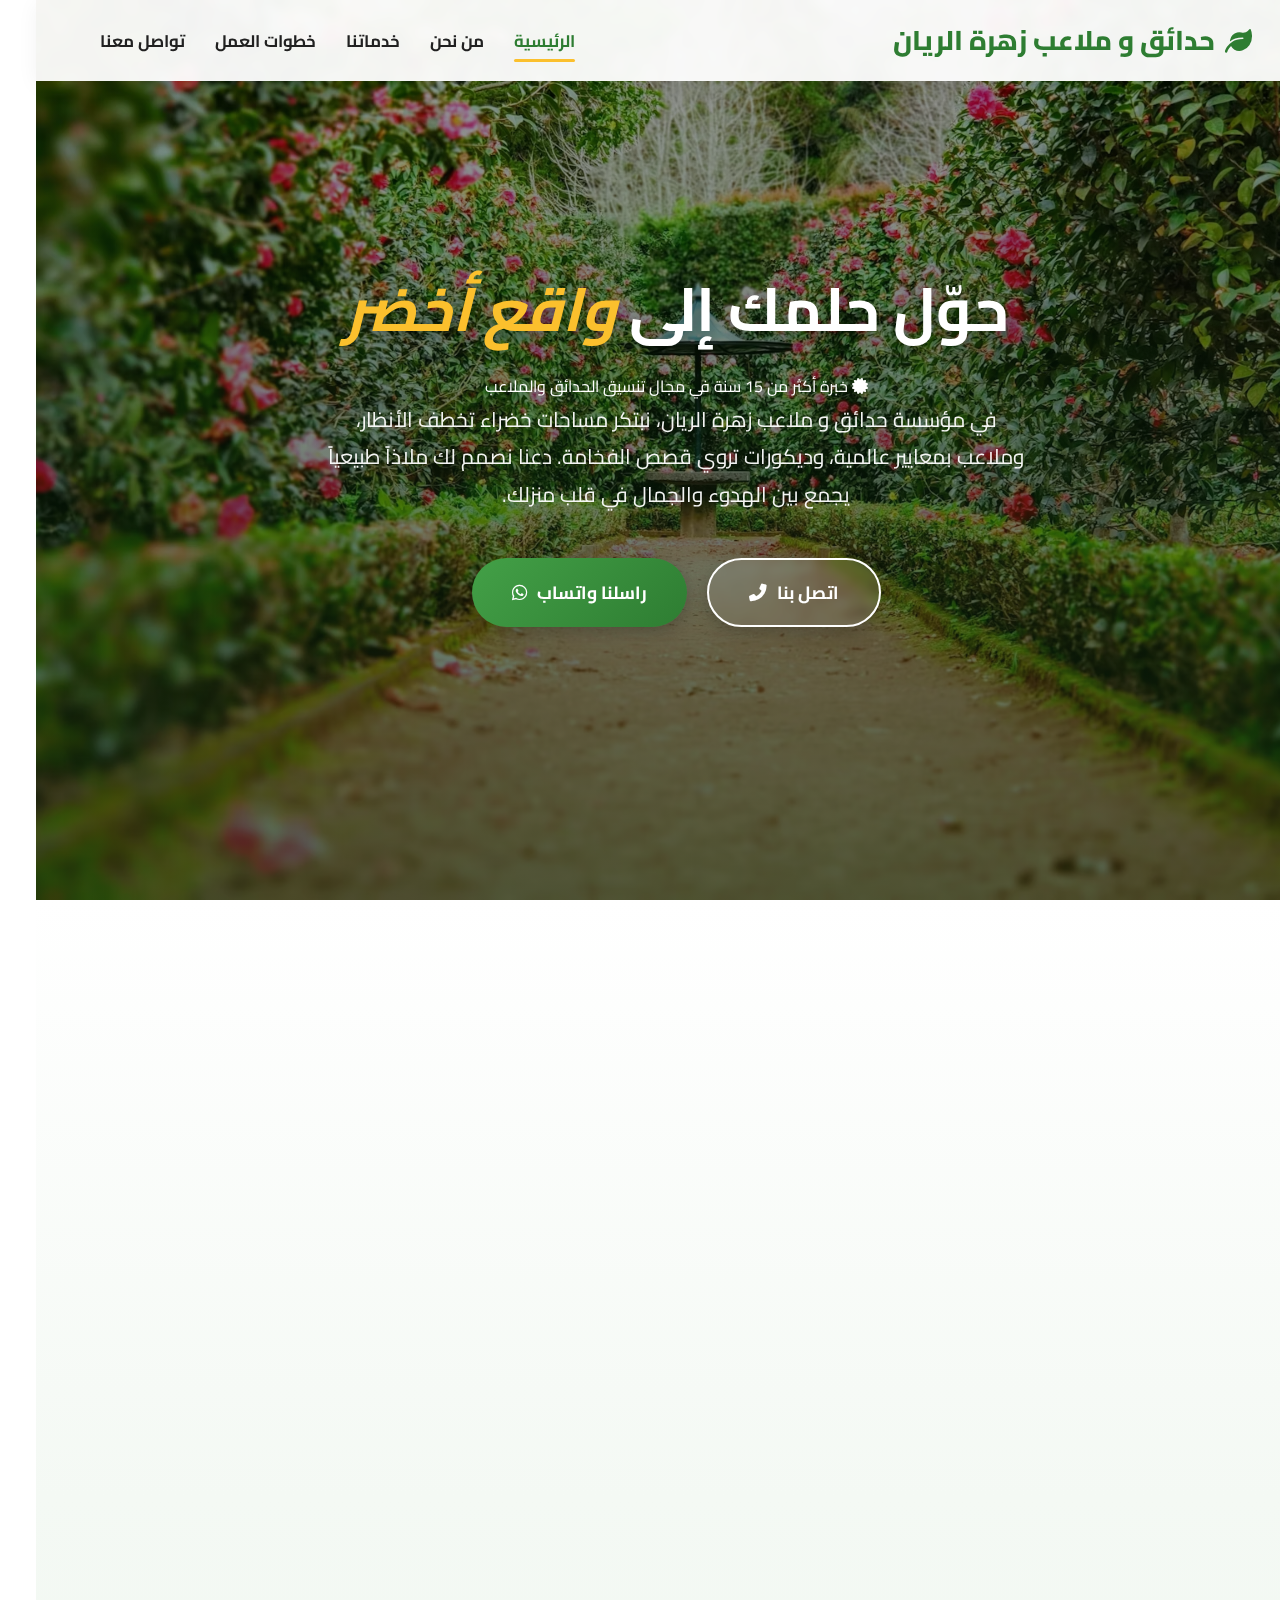
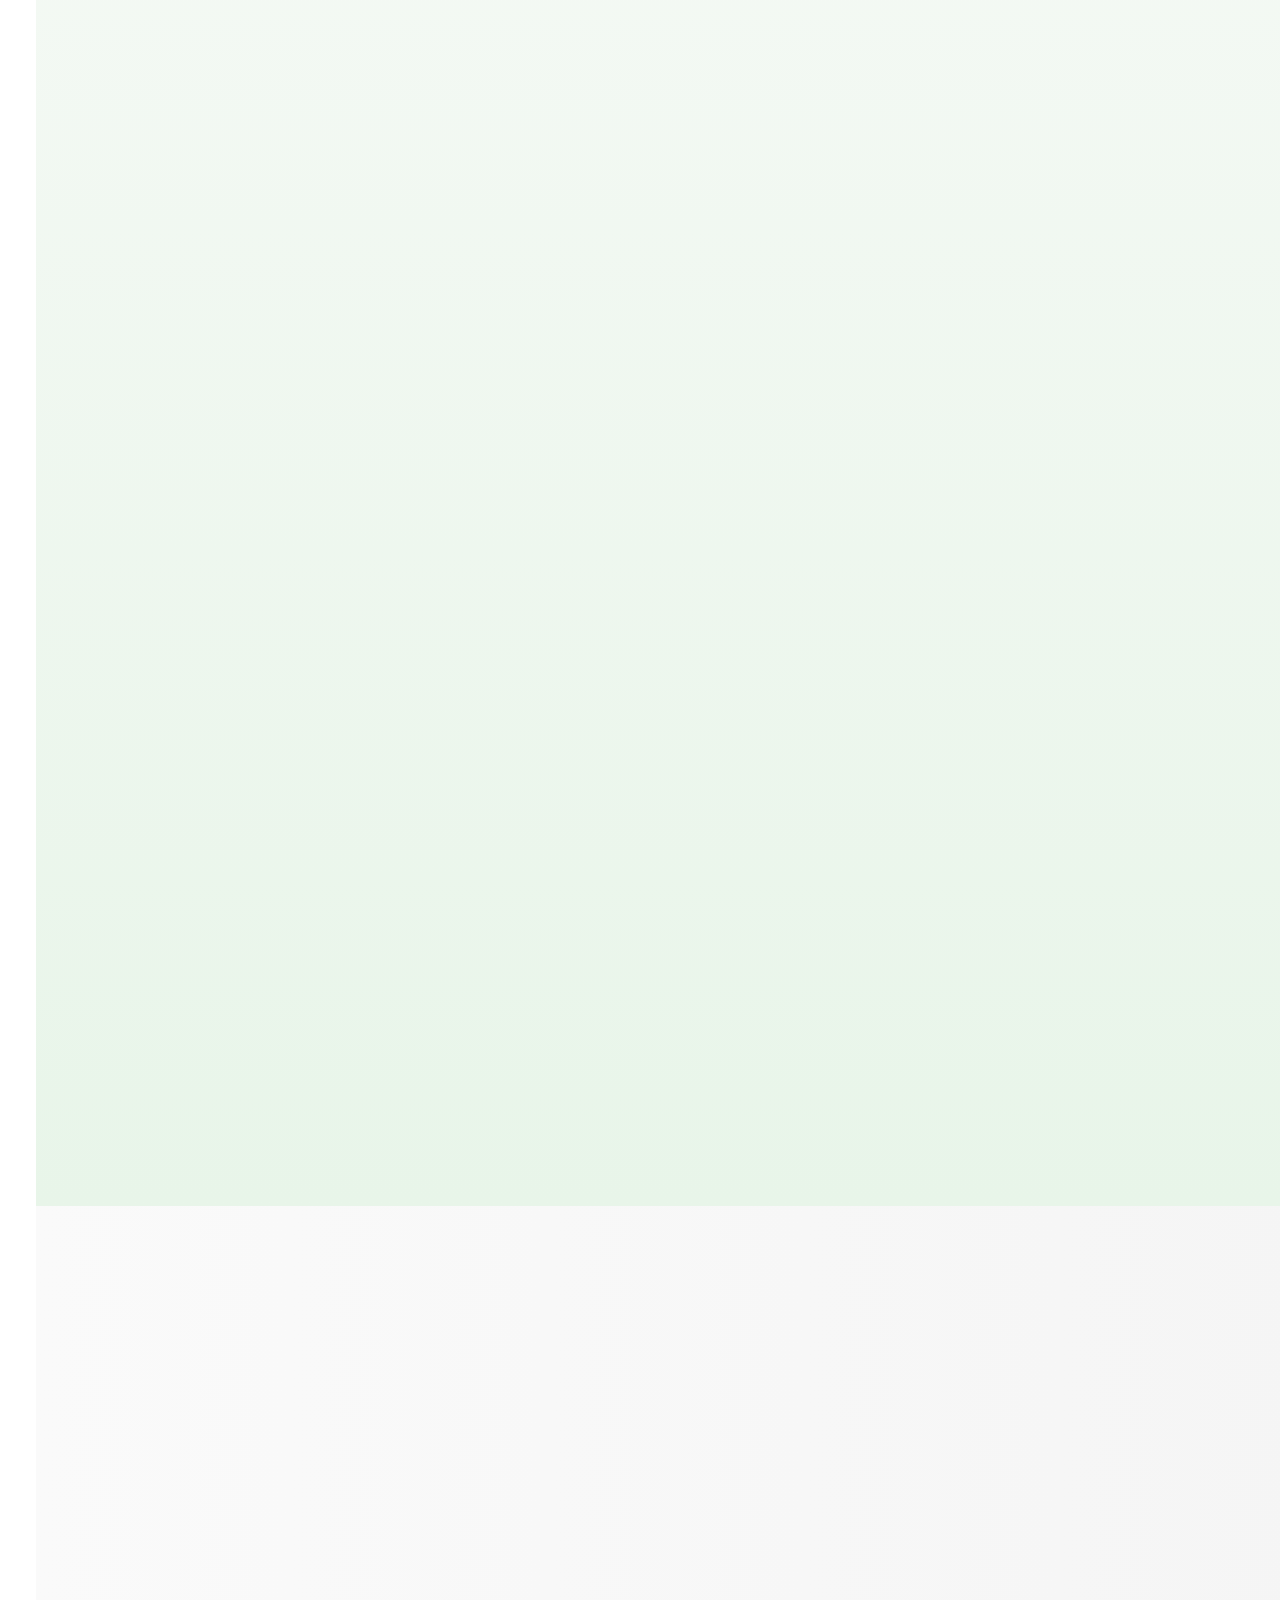
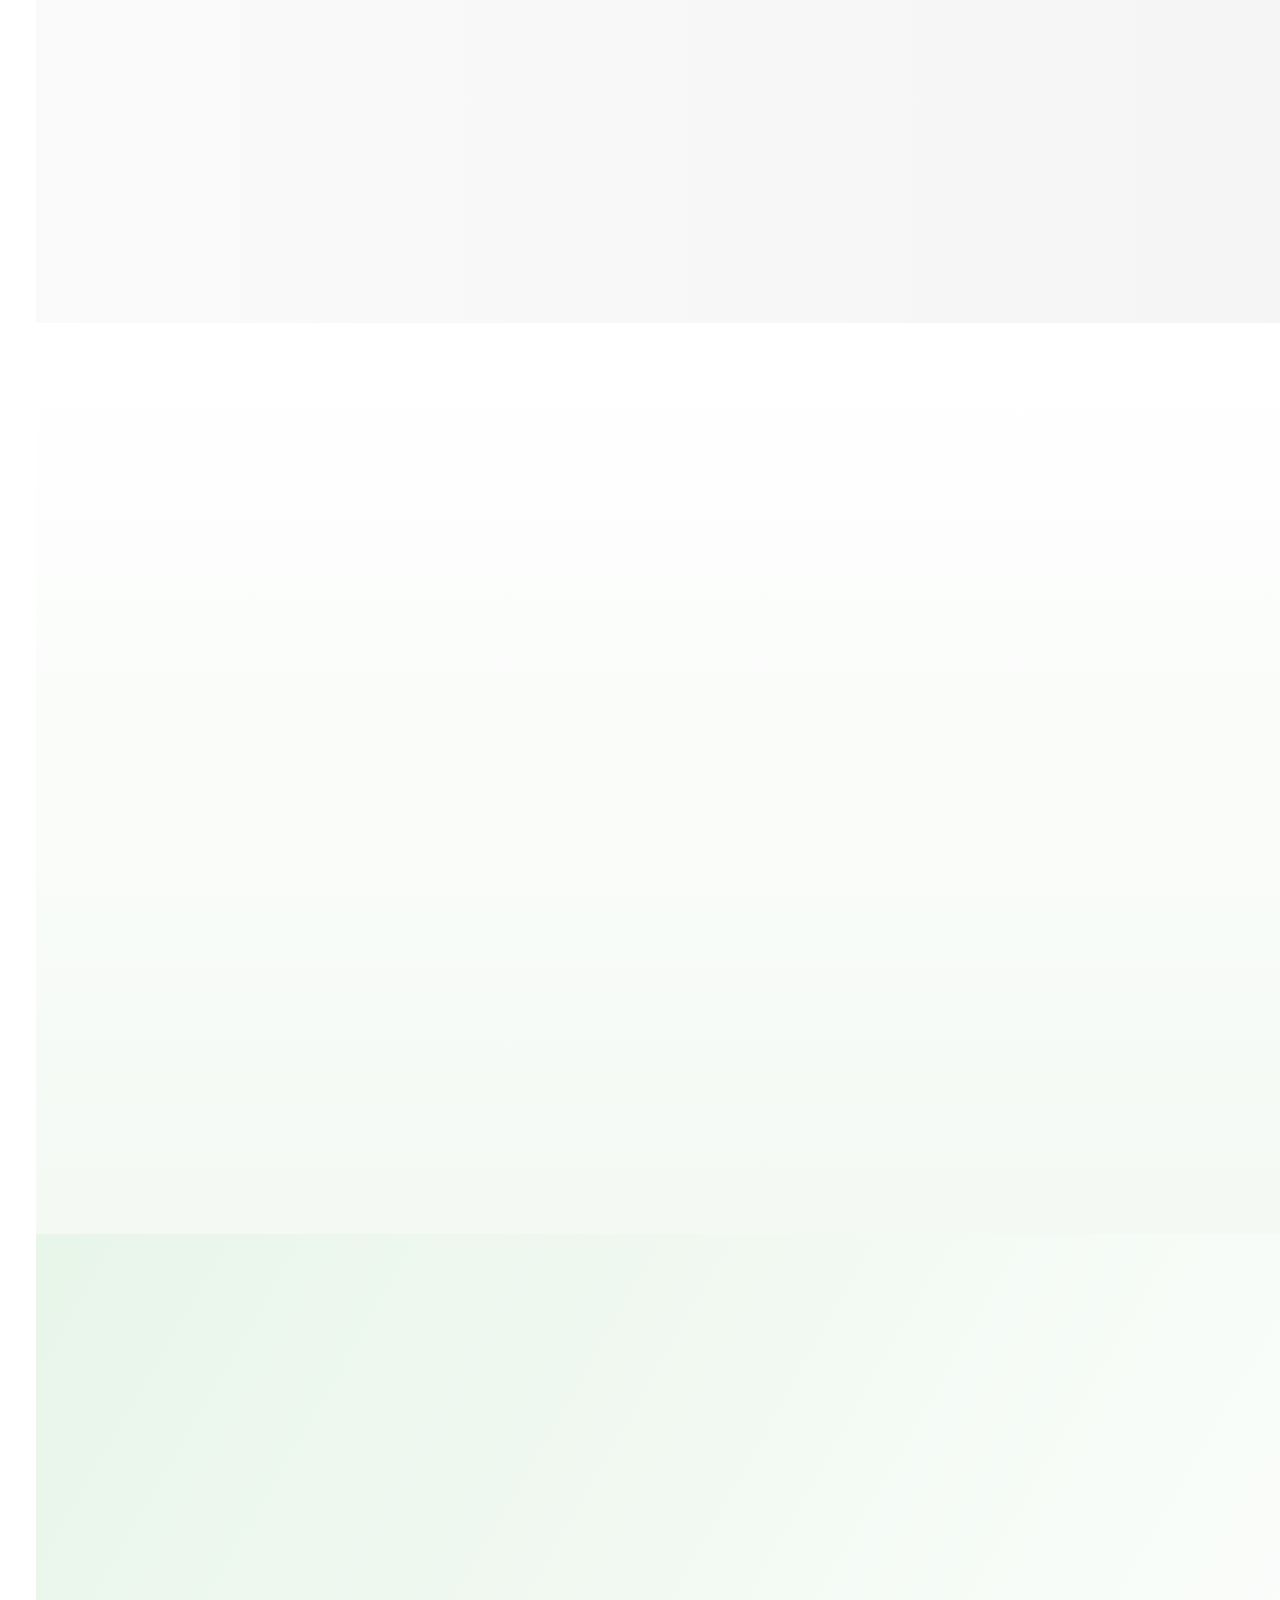
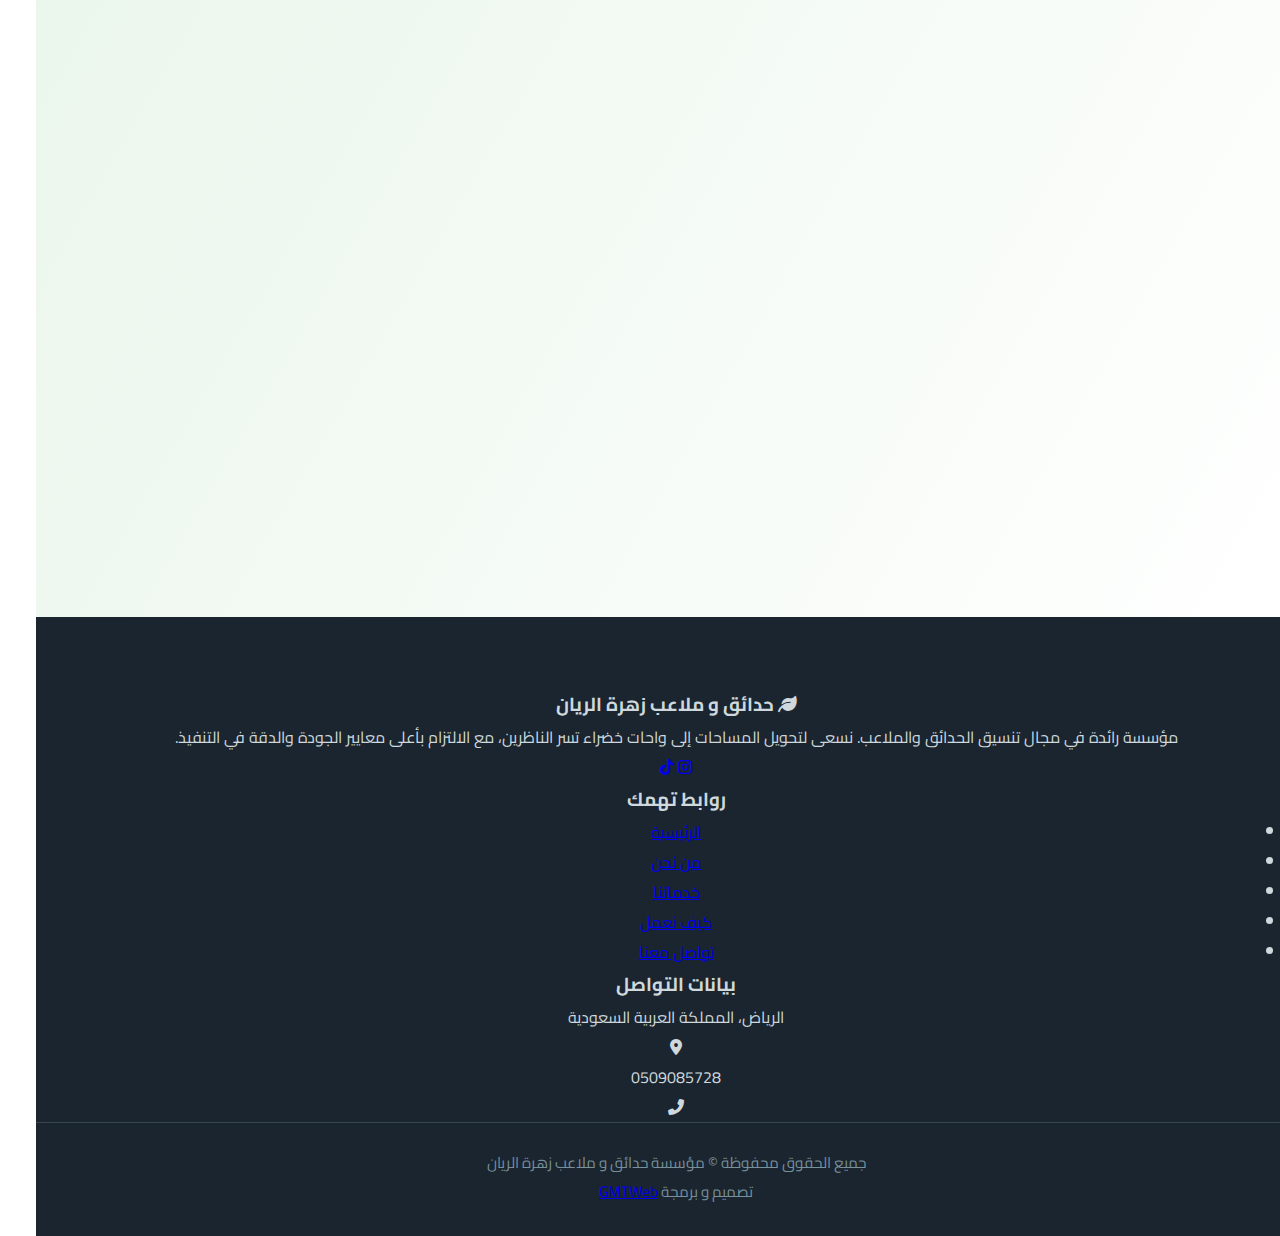
<file: index.html>
<!DOCTYPE html>
<html lang="ar" dir="rtl">
<head>
    <meta charset="UTF-8">
    <meta name="viewport" content="width=device-width, initial-scale=1.0">
    <title>مؤسسة زهرةالريان</title>
    <link href="https://fonts.googleapis.com/css2?family=Cairo:wght@300;400;600;700;800&display=swap" rel="stylesheet">
    <link rel="stylesheet" href="https://cdnjs.cloudflare.com/ajax/libs/font-awesome/6.0.0/css/all.min.css">
    <link href="https://unpkg.com/aos@2.3.1/dist/aos.css" rel="stylesheet">
    <link rel="stylesheet" href="style.css">
</head>
<body>

    <nav class="mobile-nav" id="mobileNav">
        <div class="close-btn" id="closeBtn"><i class="fas fa-times"></i></div>
        <ul>
            <li><a href="#home">الرئيسية</a></li>
            <li><a href="#about">من نحن</a></li>
            <li><a href="#services">خدماتنا</a></li>
            <li><a href="#process">خطوات العمل</a></li>
            <li><a href="#why-us">لماذا نحن</a></li>
            <li><a href="#contact">تواصل معنا</a></li>
        </ul>
    </nav>
    <header id="header">
        <div class="container">
            <div class="logo">
                <h1><i class="fas fa-leaf"></i> حدائق و ملاعب زهرة الريان </h1>
            </div>
            <ul class="nav-links">
                <li><a href="#home" class="active">الرئيسية</a></li>
                <li><a href="#about">من نحن</a></li>
                <li><a href="#services">خدماتنا</a></li>
                <li><a href="#process">خطوات العمل</a></li>
                <li><a href="#contact">تواصل معنا</a></li>
            </ul>
            <div class="hamburger" id="hamburger">
                <i class="fas fa-bars"></i>
            </div>
        </div>
    </header>
<section id="home" class="hero">
    <div class="hero-overlay"></div>
    <div class="hero-content" data-aos="zoom-in" data-aos-duration="1500">
        <h1>حوّل حلمك إلى <span class="highlight-text">واقع أخضر</span></h1>
                <div class="experience-badge" data-aos="fade-up" data-aos-delay="200">
            <i class="fas fa-certificate"></i> خبرة أكثر من 15 سنة في مجال تنسيق الحدائق والملاعب
        </div>

        <p>
            في مؤسسة حدائق و ملاعب زهرة الريان، نبتكر مساحات خضراء تخطف الأنظار، وملاعب بمعايير عالمية، وديكورات تروي قصص الفخامة. دعنا نصمم لك ملاذاً طبيعياً يجمع بين الهدوء والجمال في قلب منزلك.
        </p>
            <div class="hero-btns">
            <a href="tel:0509085728" class="btn btn-secondary">اتصل بنا  <i class="fas fa-phone-alt"></i></a>
            <a href="https://wa.me/966509085728" target="_blank" class="btn btn-primary pulse-btn">راسلنا واتساب <i class="fab fa-whatsapp"></i> </a>

        </div>
    </div>
</section>
    <section id="about" class="section-padding section-gradient-1">
        <div class="container">
            <div class="row">
                <div class="col-image" data-aos="fade-left" data-aos-duration="1000">
                    <img src="images/IMG-20251204-WA0014.jpg" alt="فريق العمل" class="float-animation">
                </div>
                <div class="col-text" data-aos="fade-right" data-aos-duration="1000">
                    <h2 class="section-title">من نحن</h2>
                    <p class="lead-text">
                        يقوم فريق عمل محترف ومتخصص في الزراعة وتنسيق الحدائق وتنفيذ ملاعب كرة القدم واعمال الديكورات بالرياض بأعلى معايير الجودة والإتقان.
                    </p>
                    <p>
                        نحن أكثر من مجرد شركة تنسيق حدائق؛ نحن رواد في صناعة الجمال الطبيعي. نجمع بين الخبرة الهندسية الدقيقة والذوق الفني الرفيع لتحويل المساحات الصامتة والجرداء إلى واحات تنبض بالحياة. نستخدم أحدث تقنيات الري الذكية لضمان الاستدامة، وننتقي أجود أنواع النباتات والأشجار التي تتلاءم مع بيئة المملكة.
                    </p>
                </div>
            </div>
        </div>
    </section>
    <section id="services" class="services-section section-padding section-gradient-2">
    <div class="container">
        <h2 class="section-title center-title" data-aos="fade-up">خدماتنا المتكاملة</h2>
        <div class="services-grid">
                        <div class="service-card" onclick="location.href='service-details.html?id=1'" data-aos="fade-up" data-aos-delay="100">
                <div class="service-img">
                    <img src="images\WhatsApp Image 2025-12-04 at 19.18.51_1a6922e4.jpg" alt="زراعة النخيل">                                                                                                                                                           
                </div>
                <div class="service-content">
                    <h3>الزراعة وشبكات الري</h3>
                    <p>
                        زراعة الثيل الطبيعي وزراعة النخيل المثمر.
                        <br>
                        <span class="details-link">اضغط للتفاصيل <i class="fas fa-arrow-left"></i></span>
                    </p>
                </div>
            </div>
            <div class="service-card" onclick="location.href='service-details.html?id=2'" data-aos="fade-up" data-aos-delay="200">
                <div class="service-img">
                    <img src="images/الشلالات والنوافير.webp" alt="شلالات">
                </div>
                <div class="service-content">
                    <h3>الشلالات والنوافير</h3>
                    <p>
                        تصميم شلالات ومصبات ستيل عصرية ونوافير كلاسيكية.
                        <br>
                        <span class="details-link">اضغط للتفاصيل <i class="fas fa-arrow-left"></i></span>
                    </p>
                </div>
            </div>
            <div class="service-card" onclick="location.href='service-details.html?id=3'" data-aos="fade-up" data-aos-delay="300">
                <div class="service-img">
                    <img src="images\WhatsApp Image 2025-12-04 at 19.21.23_2fc71029.jpg" alt="ملاعب">
                </div>
                <div class="service-content">
                    <h3>الملاعب الرياضية</h3>
                    <p>
                        تجهيز ملاعب كرة قدم وبادل للمدارس والفلل.
                        <br>
                        <span class="details-link">اضغط للتفاصيل <i class="fas fa-arrow-left"></i></span>
                    </p>
                </div>
            </div>
            <div class="service-card" onclick="location.href='service-details.html?id=4'" data-aos="fade-up" data-aos-delay="400">
                <div class="service-img">
                    <img src="images/العشب الصناعي والديكور.webp" alt="عشب صناعي">
                </div>
                <div class="service-content">
                    <h3>العشب الصناعي والديكور</h3>
                    <p>
                        توريد وتركيب عشب صناعي وجداري وديكورات خشبية.
                        <br>
                        <span class="details-link">اضغط للتفاصيل <i class="fas fa-arrow-left"></i></span>
                    </p>
                </div>
            </div>
            <div class="service-card" onclick="location.href='service-details.html?id=5'" data-aos="fade-up" data-aos-delay="500">
                <div class="service-img">
                    <img src="images/الغرف الزجاجية والداخلية.jpg" alt="غرف زجاجية">
                </div>
                <div class="service-content">
                    <h3>الغرف الزجاجية</h3>
                    <p>
                        تنفيذ غرف زجاجية (Sunrooms) وتنسيق حدائق داخلية.
                        <br>
                        <span class="details-link">اضغط للتفاصيل <i class="fas fa-arrow-left"></i></span>
                    </p>
                </div>
            </div>
            <div class="service-card" onclick="location.href='service-details.html?id=6'" data-aos="fade-up" data-aos-delay="600">
                <div class="service-img">
                    <img src="images/الممرات والحجر الطبيعي.webp" alt="ممرات حجرية">
                </div>
                <div class="service-content">
                    <h3>الممرات والحجر الطبيعي</h3>
                    <p>
                        رصف الممرات بالحجر العشوائي وتصميم جلسات برية.
                        <br>
                        <span class="details-link">اضغط للتفاصيل <i class="fas fa-arrow-left"></i></span>
                    </p>
                </div>
            </div>

        </div>
    </div>
</section>
    <section id="process" class="section-padding section-gradient-3">
        <div class="container">
            <h2 class="section-title center-title" data-aos="fade-down">رحلة تحويل الحديقة</h2>
            <div class="process-container">
                <div class="process-step" data-aos="zoom-in-up" data-aos-delay="100">
                    <div class="step-number">1</div>
                    <i class="fas fa-phone-volume"></i>
                    <h3>استشارة ومعاينة</h3>
                    <p>نتلقى اتصالك، نستمع لمتطلباتك، ونزور الموقع لرفع المقاسات بدقة.</p>
                </div>
                <div class="process-step" data-aos="zoom-in-up" data-aos-delay="200">
                    <div class="step-number">2</div>
                    <i class="fas fa-pencil-ruler"></i>
                    <h3>تصميم مخصص</h3>
                    <p>نقدم لك مخططات وتصاميم مقترحة تناسب ذوقك وتستغل كل زاوية.</p>
                </div>
                <div class="process-step" data-aos="zoom-in-up" data-aos-delay="300">
                    <div class="step-number">3</div>
                    <i class="fas fa-tools"></i>
                    <h3>تنفيذ احترافي</h3>
                    <p>يبدأ فريقنا الفني العمل باستخدام أفضل المعدات والخامات.</p>
                </div>
                <div class="process-step" data-aos="zoom-in-up" data-aos-delay="400">
                    <div class="step-number">4</div>
                    <i class="fas fa-hand-holding-heart"></i>
                    <h3>تسليم وضمان</h3>
                    <p>نسلمك المشروع جاهزاً مع تقديم ضمان شامل وخدمة صيانة.</p>
                </div>
            </div>
        </div>
    </section>
    <section id="why-us" class="section-padding section-gradient-1">
        <div class="container">
            <div class="row">
                <div class="col-text" data-aos="fade-left">
                    <h2 class="section-title">لماذا حدائق و ملاعب زهرة الريان</h2>
                    <p class="lead-text">لأننا نؤمن أن التميز يكمن في التفاصيل.</p>
                    <div class="features-grid">
                        <div class="feature-box">
                            <i class="fas fa-award"></i>
                            <h4>جودة عالمية</h4>
                            <p>لا نتنازل عن الجودة في اختيار النباتات، العشب، ومواد البناء.</p>
                        </div>
                        <div class="feature-box">
                            <i class="fas fa-clock"></i>
                            <h4>التزام بالمواعيد</h4>
                            <p>نقدر وقتك، لذا ننجز المشاريع بدقة متناهية.</p>
                        </div>
                        <div class="feature-box">
                            <i class="fas fa-palette"></i>
                            <h4>تصاميم عصرية</h4>
                            <p>فريق تصميم مبدع يواكب أحدث صيحات الديكور.</p>
                        </div>
                        <div class="feature-box">
                            <i class="fas fa-headset"></i>
                            <h4>خدمة ما بعد البيع</h4>
                            <p>نبقى على تواصل معك لضمان استمرار جمال حديقتك.</p>
                        </div>
                    </div>
                </div>
                <div class="col-image" data-aos="zoom-in">
                    <img src="images/alternatives-to-grass-11-no-mow-ideas-for-your-garden-real-homes.jpg" alt="حديقة منزلية" class="float-animation">
                </div>
            </div>
        </div>
    </section>
    <section id="contact" class="contact-section section-padding section-gradient-4">
        <div class="container">
            <h2 class="section-title center-title" data-aos="zoom-in">تواصل معنا الآن</h2>
            <div class="contact-container">
                <div class="contact-info" data-aos="fade-left">
                    <div class="contact-card">
                        <h3>بيانات التواصل</h3>
                        <p class="contact-desc">فريقنا جاهز لخدمتكم طوال أيام الأسبوع.</p>
                        
                        <div class="info-item">
                            <div class="icon-circle"><i class="fas fa-phone-alt"></i></div>
                            <div class="info-text">
                                <span>اتصل بنا</span>
                                <a href="tel:0509085728" class="phone-link">0509085728</a>
                            </div>
                        </div>
                        <div class="info-item">
                            <div class="icon-circle"><i class="fas fa-map-marked-alt"></i></div>
                            <div class="info-text">
                                <span>موقعنا</span>
                                <strong>الرياض، المملكة العربية السعودية</strong>
                            </div>
                        </div>
                        <div class="social-box">
                            <p>تابع أحدث أعمالنا على:</p>
                            <div class="social-buttons">
                                <a href="https://www.instagram.com/landscape1801?utm_source=qr&igsh=MXN6Z3MwenAwcWEweQ==" target="_blank" class="social-btn insta">
                                    <i class="fab fa-instagram"></i> انستجرام
                                </a>
                                <a href="https://www.tiktok.com/@user63571166347308?_r=1&_t=ZS-91vAYhCdVKP" target="_blank" class="social-btn tiktok">
                                    <i class="fab fa-tiktok"></i> تيك توك
                                </a>
                            </div>
                        </div>

                    </div>
                </div>
                
                <div class="contact-form-wrapper" data-aos="fade-right">
                    <form class="styled-form">
                        <h3>اطلب خدمة الان </h3>
                        <div class="form-group">
                            <label>الاسم</label>
                            <input type="text" placeholder="الاسم " required>
                        </div>
                        <div class="form-group">
                            <label>رقم الجوال</label>
                            <input type="text" placeholder="050xxxxxxx" required>
                        </div>
                        <div class="form-group">
                            <label>الخدمة المطلوبة</label>
                            <select>
                                <option value="" disabled selected>اختر الخدمة من القائمة</option>
                                <option value="الزراعة وشبكات الري">الزراعة وشبكات الري</option>
                                <option value="الشلالات والنوافير">الشلالات والنوافير</option>
                                <option value="الملاعب الرياضية">الملاعب الرياضية</option>
                                <option value="العشب الصناعي والديكور">العشب الصناعي والديكور</option>
                                <option value="الغرف الزجاجية والداخلية">الغرف الزجاجية والداخلية</option>
                                <option value="الممرات والحجر الطبيعي">الممرات والحجر الطبيعي</option>
                                <option value="خدمة أخرى">خدمة أخرى / صيانة</option>
                            </select>
                        </div>
                        <button type="submit" class="btn btn-primary w-100 pulse-btn">إرسال <i class="fas fa-paper-plane"></i></button>
                    </form>
                </div>
            </div>
        </div>
    </section>
    <footer>
        <div class="container">
            <div class="footer-row">
                <div class="footer-col">
                    <h3><i class="fas fa-leaf"></i> حدائق و ملاعب زهرة الريان</h3>
                    <p>
                        مؤسسة رائدة في مجال تنسيق الحدائق والملاعب. نسعى لتحويل المساحات إلى واحات خضراء تسر الناظرين، مع الالتزام بأعلى معايير الجودة والدقة في التنفيذ.
                    </p>
                    <div class="footer-social-icons">
                        <a href="https://www.instagram.com/landscape1801?utm_source=qr&igsh=MXN6Z3MwenAwcWEweQ==" target="_blank" class="icon-link insta-icon"><i class="fab fa-instagram"></i></a>
                        <a href="https://www.tiktok.com/@user63571166347308?_r=1&_t=ZS-91vAYhCdVKP" target="_blank" class="icon-link tiktok-icon"><i class="fab fa-tiktok"></i></a>
                    </div>
                </div>
                <div class="footer-col">
                    <h3>روابط تهمك</h3>
                    <ul class="footer-links-list">
                        <li><a href="#home">الرئيسية</a></li>
                        <li><a href="#about">من نحن</a></li>
                        <li><a href="#services">خدماتنا</a></li>
                        <li><a href="#process">كيف نعمل</a></li>
                        <li><a href="#contact">تواصل معنا</a></li>
                    </ul>
                </div>
                <div class="footer-col">
                    <h3>بيانات التواصل</h3>
                    
                    <div class="contact-row">
                        <div class="text">الرياض، المملكة العربية السعودية</div>
                        <div class="icon"><i class="fas fa-map-marker-alt"></i></div>
                    </div>

                    <div class="contact-row">
                        <div class="text"><a href="tel:0509085728" style="color:inherit; text-decoration:none;">0509085728</a></div>
                        <div class="icon"><i class="fas fa-phone-alt"></i></div>
                    </div>
                </div>

            </div>
        </div>
        <div class="copyright">
    <div class="container">
        <p>جميع الحقوق محفوظة &copy; مؤسسة حدائق و ملاعب زهرة الريان</p>
                <p class="developer">
            تصميم و برمجة 
            <a href="https://www.facebook.com/share/17UzqgSwiu/" target="_blank">GMTWeb</a>
        </p>
    </div>
</div>
    </footer>
    <script src="https://unpkg.com/aos@2.3.1/dist/aos.js"></script>
    <script src="script.js"></script>
</body>
</html>
</file>
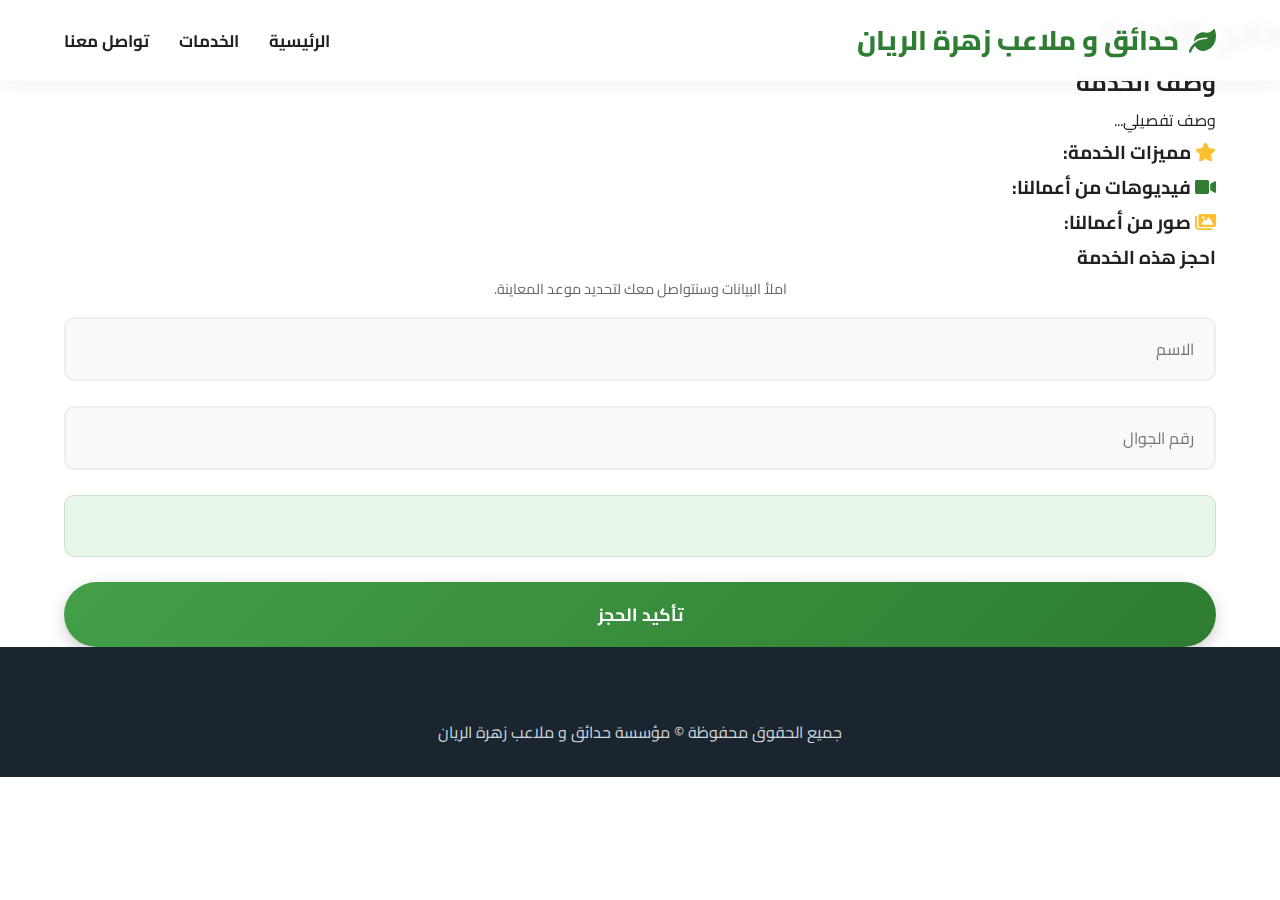
<file: service-details.html>
<!DOCTYPE html>
<html lang="ar" dir="rtl">
<head>
    <meta charset="UTF-8">
    <meta name="viewport" content="width=device-width, initial-scale=1.0">
    <title>تفاصيل الخدمة | حدائق و ملاعب زهرة الريان</title>
    <link href="https://fonts.googleapis.com/css2?family=Cairo:wght@300;400;600;700;800&display=swap" rel="stylesheet">
    <link rel="stylesheet" href="https://cdnjs.cloudflare.com/ajax/libs/font-awesome/6.0.0/css/all.min.css">
    <link href="https://unpkg.com/aos@2.3.1/dist/aos.css" rel="stylesheet">
    <link rel="stylesheet" href="style.css">
</head>
<body>

    <nav class="mobile-nav" id="mobileNav">
        <div class="close-btn" id="closeBtn"><i class="fas fa-times"></i></div>
        <ul>
            <li><a href="index.html">الرئيسية</a></li>
            <li><a href="index.html#services">خدمات أخرى</a></li>
            <li><a href="index.html#contact">تواصل معنا</a></li>
        </ul>
    </nav>
    <header id="header">
        <div class="container">
            <div class="logo">
                <a href="index.html" style="text-decoration:none;"><h1><i class="fas fa-leaf"></i>حدائق و ملاعب زهرة الريان</h1></a>
            </div>
            <ul class="nav-links">
                <li><a href="index.html">الرئيسية</a></li>
                <li><a href="index.html#services">الخدمات</a></li>
                <li><a href="index.html#contact">تواصل معنا</a></li>
            </ul>
            <div class="hamburger" id="hamburger">
                <i class="fas fa-bars"></i>
            </div>
        </div>
    </header>
    <div class="details-hero" id="serviceHero">
        <div style="position: relative; z-index: 2;">
            <h1 id="serviceTitle">جاري التحميل...</h1>
        </div>
    </div>
    <section class="details-content">
        <div class="container">
            <div class="details-grid">
                
                <div class="main-info" data-aos="fade-left">
                    <h2 id="serviceSubtitle">وصف الخدمة</h2>
                    <p id="serviceDesc">وصف تفصيلي...</p>
                    
                    <h3><i class="fas fa-star" style="color:#fbc02d;"></i> مميزات الخدمة:</h3>
                    <ul class="features-list-check" id="serviceFeatures"></ul>

                     <h3><i class="fas fa-video" style="color:#2e7d32;"></i> فيديوهات من أعمالنا:</h3>
                    <div class="media-grid" id="serviceVideos"></div>

                    <h3><i class="fas fa-images" style="color:#fbc02d;"></i> صور من أعمالنا:</h3>
                <div class="media-grid" id="serviceGallery"></div>
                </div>

                <div class="sidebar-area" data-aos="fade-right">
                    <div class="booking-sidebar">
                        <h3>احجز هذه الخدمة</h3>
                        <p style="font-size:0.9rem; color:#666; margin-bottom:15px; text-align:center;">
                            املأ البيانات وسنتواصل معك لتحديد موعد المعاينة.
                        </p>
                        <form class="styled-form" style="padding:0; box-shadow:none; border:none; border-top:none; background:transparent;">
                            <div class="form-group">
                                <input type="text" placeholder="الاسم" required>
                            </div>
                            <div class="form-group">
                                <input type="text" placeholder="رقم الجوال" required>
                            </div>
                            <div class="form-group">
                                <input type="text" id="bookingServiceName" readonly style="background:#e8f5e9; color:#2e7d32; font-weight:bold; border:1px solid #c8e6c9;">
                            </div>
                            <button type="submit" class="btn btn-primary w-100 pulse-btn">تأكيد الحجز</button>
                        </form>
                    </div>
                </div>

            </div>
        </div>
    </section>
    <footer style="text-align: center;">
    <div class="container">
        <p style="margin: 0;">جميع الحقوق محفوظة &copy; مؤسسة حدائق و ملاعب زهرة الريان</p>
    </div>
    </footer>   
    <script src="https://unpkg.com/aos@2.3.1/dist/aos.js"></script>
    <script>
    AOS.init();

    const servicesDB = {
        '1': {
            title: 'الزراعة وشبكات الري الحديثة',
            image: 'images/WhatsApp Image 2025-12-04 at 19.18.51_1a6922e4.jpg',
            desc: `تعتبر الزراعة هي الروح الحقيقية لأي حديقة. في حدائق و ملاعب زهرة الريان، لا نقوم فقط بغرس النباتات، بل نقوم بدراسة متكاملة لطبيعة التربة وتوزيع الضوء والظل في حديقتك.

            نبدأ بتركيب شبكات ري أوتوماتيكية متطورة (من ماركات عالمية مثل Hunter و Rain Bird) تضمن وصول المياه لكل نبتة بالكمية المناسبة دون هدر، ويمكن التحكم بها عبر الهاتف.
            
            نقوم بزراعة أجود أنواع الثيل الطبيعي (C2000 الأمريكي، والياباني) الذي يتحمل الحرارة، بالإضافة إلى زراعة النخيل المثمر (السكري، البرحي، الإخلاص) والنخيل الواشنطي للزينة، مع ضمان خلوها من الآفات ومعالجة سوسة النخيل بأحدث الطرق العلمية.`,
            features: [
                'توريد أجود أنواع التربة الزراعية المحسنة.',
                'تصميم شبكات ري مخفية وذكية (Smart Irrigation).',
                'زراعة أشجار الظل والمصدات والأشجار المتسلقة.',
                'تنسيق أحواض الزهور الموسمية والدائمة.',
                'عقود صيانة شهرية وسنوية لضمان نضارة الحديقة.'
            ],
            videos: [
                'videos/video1.mp4',
                'videos/video2.mp4'
            ],
            gallery: [
                'images/WhatsApp Image 2025-12-04 at 20.29.52_73cfc109.jpg',
                'images/WhatsApp Image 2025-12-04 at 20.35.39_ff771f7e.jpg'
            ]
        },
        '2': {
            title: 'تصميم الشلالات والنوافير',
            image: 'images/الشلالات والنوافير.webp',
            desc: `صوت خرير المياه يضفي حياة وسكينة على المكان. نحن متخصصون في تصميم وتنفيذ الشلالات والنوافير التي تعتبر تحفاً فنية في حديقتك.
            
            نقدم تصاميم شلالات جدارية مودرن تناسب المساحات الضيقة، وشلالات صخرية تحاكي الطبيعة، بالإضافة إلى المصبات الاستيل (Stainless Steel) المقاومة للصدأ والتي تعطي تدفقاً انسيابياً للمياه.
            
            نهتم بأدق التفاصيل الهندسية: العزل المائي بضمان حقيقي لمنع التسريب، استخدام مضخات غاطسة قوية وصامتة، وتوزيع إضاءة LED غاطسة ملونة لتجعل المنظر ليلاً يخطف الأنظار.`,
            features: [
                'شلالات جدارية وركنية بتصاميم عصرية.',
                'نوافير راقصة ونوافير دائرية ومستطيلة.',
                'تكسيات حجرية ورخامية وخشبية للشلال.',
                'ضمان كامل على العزل والمضخات وأعمال السباكة.',
                'إضاءة مخفية (Hidden Light) لإبراز جمال المياه.'
            ],
            videos: [
                'videos/WhatsApp Video 2025-12-04 at 21.02.53_219c140c.mp4',
                'videos/WhatsApp Video 2025-12-04 at 19.31.03_feb2e59c.mp4',
                'videos/WhatsApp Video 2025-12-05 at 08.22.41_fc818fb2.mp4' 
            ],
            gallery: [
                'images/WhatsApp Image 2025-12-05 at 08.13.58_ebebccce.jpg',
                'images/img4.jpg'
            ]
        },
        '3': {
            title: 'تجهيز الملاعب الرياضية',
            image: 'images/WhatsApp Image 2025-12-04 at 19.21.23_2fc71029.jpg',
            desc: `سواء كنت تريد ملعباً خاصاً في فيلتك، أو تجهيز ملاعب للمدارس والاستراحات، نحن نقدم لك حلولاً احترافية.
            
            نستخدم العشب الصناعي المخصص للملاعب (بمواصفات الفيفا) الذي يتميز بمرونة عالية وكثافة تتحمل اللعب المستمر والجري، مع طبقات مطاطية (SBR) وسيليكا لضمان سلامة اللاعبين.
            
            نقوم بتنفيذ الملاعب من الألف للياء: تسوية الأرض، صبة الخرسانة، تركيب العشب، تخطيط الملعب، تركيب الشبوك الحديدية، وتثبيت أعمدة الإنارة بالكشافات القوية.`,
            features: [
                'تنفيذ ملاعب كرة قدم (خماسي، سداسي، قانوني).',
                'ملاعب بادل وتنس بأرضيات اكريليك أو عشب.',
                'عشب صناعي مقاوم للاحتكاك وضمان يصل لـ 7 سنوات.',
                'تركيب مرمى وشبك وأعمدة إنارة بجودة عالية.',
                'صيانة دورية للملاعب وتجديد الحبيبات المطاطية.'
            ],
            videos: [
                'videos/video5.mp4',
                'videos/video6.mp4'
            ],
            gallery: [
                'images/img5.jpg',
                'images/WhatsApp Image 2025-12-05 at 12.06.41_5619d2aa.jpg'
            ]
        },
        '4': {
            title: 'العشب الصناعي والديكورات',
            image: 'images/العشب الصناعي والديكور.webp',
            desc: `العشب الصناعي هو الحل المثالي للباحثين عن الجمال الدائم دون عناء الصيانة والري وفواتير المياه.
            
            نوفر تشكيلة واسعة من العشب الصناعي (لاندسكيب) بكثافات مختلفة (30ملم، 40ملم، 50ملم) يتميز بملمس ناعم ومظهر طبيعي جداً، ومقاوم لأشعة الشمس الحارقة (UV Resistant) فلا يتغير لونه.
            
            نبدع أيضاً في الديكورات الجدارية: دمج العشب الجداري مع بديل الخشب وبديل الرخام، وتصميم جدران 3D بأشكال هندسية، مع إضافة إضاءة وفوانيس لتصبح الجدران لوحات فنية.`,
            features: [
                'عشب صناعي عالي الكثافة لا يحتاج لري أو قص.',
                'عشب جداري (ياسمين، بنفسج، 3D Mix).',
                'آمن تماماً للأطفال والحيوانات الأليفة وصديق للبيئة.',
                'ديكورات خشبية للممرات والجلسات.',
                'سرعة في التركيب ودقة في الفنش النهائي.'
            ],
            videos: [
                'videos/video7.mp4',
                'videos/WhatsApp Video 2025-12-04 at 19.49.23_390850fd.mp4'
            ],
            gallery: [
                'images/img7.jpg',
                'images/WhatsApp Image 2025-12-04 at 21.18.29_a7c04981.jpg'
            ]
        },
        '5': {
            title: 'الغرف الزجاجية والحدائق الداخلية',
            image: 'images/الغرف الزجاجية والداخلية.jpg',
            desc: `استمتع بجمال حديقتك في كل فصول السنة مع الغرف الزجاجية (Sunrooms). نحن نصمم وننفذ ملاحق وغرف زجاجية بقطاعات ألومنيوم وحديد معزولة، وزجاج دبل جلاس عازل للحرارة والصوت.
            
            كما نهتم بالحدائق الداخلية (Indoor Gardens): نستغل المساحات تحت الدرج وفي الزوايا لعمل أحواض زراعية أنيقة باستخدام نباتات الظل، والبحص الديكوري، والأحجار البيضاء، مع إضاءة موجهة تبرز جمال المكان.`,
            features: [
                'غرف زجاجية بانورامية بإطلالة كاملة على الحديقة.',
                'عزل حراري ومائي 100% للأسقف والجدران.',
                'تنسيق حدائق تحت الدرج (Under Stairs Landscape).',
                'أعمال الجبس بورد والأسقف المستعارة.',
                'جلسات داخلية مكيفة وسط الطبيعة.'
            ],
            videos: [
                'videos/video9.mp4',
                'videos/WhatsApp Video 2025-12-04 at 19.51.46_75c01097.mp4'
            ],
            gallery: [
                'images/img9.jpg',
                'images/img10.jpg'
            ]
        },
        '6': {
            title: 'الممرات الحجرية والجلسات التراثية',
            image: 'images/الممرات والحجر الطبيعي.webp',
            desc: `الممرات هي الشرايين التي تربط أجزاء حديقتك ببعضها. نحن نتفنن في رصف الممرات باستخدام الحجر الطبيعي العشوائي (الحجر الأصفر، الحجر الكريمي، حجر الرياض) بطرق هندسية جميلة تمنع انزلاق المشاة.
            
            كما نقوم بتصميم الجلسات الخارجية المتنوعة: جلسات أرضية تراثية، جلسات مرتفعة (دكة)، ومناطق الشواء (BBQ Area) والمشب، مع تزيينها بالبحص الملون والفواصل الديكورية والإضاءة الأرضية التي ترسم مسار الممر ليلاً.`,
            features: [
                'توريد وتركيب جميع أنواع الحجر الطبيعي والعشوائي.',
                'تصميم مشايات وممرات بالأنترلوك والخرسانة المطبوعة.',
                'جلسات خارجية مقاومة للعوامل الجوية.',
                'تنسيق مناطق الشواء والمشبات الحجرية.',
                'فواصل من البحص الأبيض والرمادي.'
            ],
            videos: [
                'videos/video11.mp4',
                'videos/video12.mp4'
            ],
            gallery: [
                'images/img11.jpg',
                'images/img12.webp',
                'images/WhatsApp Image 2025-12-07 at 21.27.36_253f3914.jpg'
            ]
        }
    };
    const urlParams = new URLSearchParams(window.location.search);
    const serviceId = urlParams.get('id');

    if(serviceId && servicesDB[serviceId]) {
        const data = servicesDB[serviceId];
        
        document.getElementById('serviceTitle').innerText = data.title;
        document.getElementById('serviceSubtitle').innerText = 'عن ' + data.title;
        document.getElementById('serviceDesc').innerText = data.desc;
        document.getElementById('serviceHero').style.backgroundImage = `url('${data.image}')`;
        document.getElementById('bookingServiceName').value = 'طلب: ' + data.title;

        data.features.forEach(f => {
            document.getElementById('serviceFeatures').innerHTML += `<li><i class="fas fa-check-circle"></i> ${f}</li>`;
        });

        const videosContainer = document.getElementById('serviceVideos');
        data.videos.forEach(vidUrl => {
            videosContainer.innerHTML += `
                <div class="video-wrapper">
                    <video controls>
                        <source src="${vidUrl}" type="video/mp4">
                        المتصفح لا يدعم الفيديو.
                    </video>
                </div>
            `;
        });

        const galleryContainer = document.getElementById('serviceGallery');
        data.gallery.forEach(imgSrc => {
            galleryContainer.innerHTML += `<img src="${imgSrc}" alt="${data.title}">`;
        });
    }

    const hamburger = document.getElementById('hamburger');
    const mobileNav = document.getElementById('mobileNav');
    const closeBtn = document.getElementById('closeBtn');
    function toggleMenu() { mobileNav.classList.toggle('active'); }
    if(hamburger) hamburger.addEventListener('click', toggleMenu);
    if(closeBtn) closeBtn.addEventListener('click', toggleMenu);
</script>
</body>
</html>
</file>
<file: style.css>
/* إعدادات عامة */
:root {
    /* الألوان الأساسية */
    --primary-color: #2e7d32; 
    --primary-gradient: linear-gradient(135deg, #43a047 0%, #2e7d32 100%);
    --secondary-color: #fbc02d;
    --secondary-gradient: linear-gradient(135deg, #fdd835 0%, #fbc02d 100%);
    
    --dark-color: #212121;
    --gray-color: #616161;
    --white: #fff;
    --border-radius: 12px;
    --transition: all 0.3s ease-in-out;
}

/* خلفيات متدرجة للأقسام */
.section-gradient-1 {
    background: linear-gradient(to bottom, #ffffff, #f4f9f4); /* أبيض لرمادي أخضر فاتح جداً */
}
.section-gradient-2 {
    background: linear-gradient(to bottom, #f4f9f4, #e8f5e9); /* تدرج أخضر فاتح جداً */
}
.section-gradient-3 {
    background: linear-gradient(to right, #fafafa, #f5f5f5); /* رمادي فاتح هادئ */
}
.section-gradient-4 {
    background: linear-gradient(120deg, #e8f5e9 0%, #fff 100%); /* خلفية التواصل */
}

* {
    margin: 0;
    padding: 0;
    box-sizing: border-box;
    font-family: 'Cairo', sans-serif;
}

html {
    scroll-behavior: smooth;
}

body {
    background-color: var(--white);
    color: var(--dark-color);
    overflow-x: hidden;
}

/* --- الهيدر والقائمة (نفس السابق مع تحسينات طفيفة) --- */
header {
    background-color: rgba(255, 255, 255, 0.95);
    padding: 15px 0;
    position: fixed;
    width: 100%;
    top: 0;
    z-index: 1000;
    box-shadow: 0 4px 20px rgba(0,0,0,0.05);
    backdrop-filter: blur(5px);
}

.container {
    width: 90%;
    max-width: 1200px;
    margin: auto;
}

header .container {
    display: flex;
    justify-content: space-between;
    align-items: center;
}

.logo h1 {
    color: var(--primary-color);
    font-size: 1.7rem;
    font-weight: 800;
    display: flex;
    align-items: center;
    gap: 10px;
}

.nav-links {
    list-style: none;
    display: flex;
    gap: 30px;
}

.nav-links li a {
    text-decoration: none;
    color: var(--dark-color);
    font-weight: 700;
    font-size: 1.05rem;
    transition: var(--transition);
    position: relative;
    padding-bottom: 5px;
}

.nav-links li a::after {
    content: '';
    position: absolute;
    bottom: 0;
    right: 0;
    width: 0;
    height: 3px;
    background: var(--secondary-color);
    transition: var(--transition);
    border-radius: 2px;
}

.nav-links li a:hover::after,
.nav-links li a.active::after {
    width: 100%;
}

.nav-links li a:hover,
.nav-links li a.active {
    color: var(--primary-color);
}

/* --- أزرار الموبايل --- */
.hamburger {
    display: none;
    font-size: 1.8rem;
    cursor: pointer;
    color: var(--primary-color);
}

.mobile-nav {
    position: fixed;
    top: 0;
    right: -100%;
    width: 280px;
    height: 100%;
    background-color: var(--white);
    z-index: 2000;
    padding-top: 80px;
    transition: 0.4s cubic-bezier(0.4, 0, 0.2, 1);
    box-shadow: -5px 0 20px rgba(0,0,0,0.1);
}

.mobile-nav.active {
    right: 0;
}

.mobile-nav ul {
    list-style: none;
    padding: 0 20px;
}

.mobile-nav ul li {
    margin: 20px 0;
    border-bottom: 1px solid #f0f0f0;
    padding-bottom: 10px;
}

.mobile-nav ul li a {
    text-decoration: none;
    color: var(--dark-color);
    font-size: 1.1rem;
    font-weight: 700;
    display: block;
}

.close-btn {
    position: absolute;
    top: 25px;
    left: 25px;
    font-size: 1.5rem;
    cursor: pointer;
    color: #e74c3c;
}

.mobile-nav-overlay {
    position: fixed;
    top: 0;
    left: 0;
    width: 100%;
    height: 100%;
    background: rgba(0,0,0,0.5);
    z-index: 1500;
    display: none;
    backdrop-filter: blur(3px);
}

.mobile-nav-overlay.active {
    display: block;
}

/* --- الهيرو سكشن (Hero) --- */
.hero {
    height: 100vh;
    background: url('images/photo-1585320806297-9794b3e4eeae.avif') no-repeat center center/cover;
    position: relative;
    display: flex;
    justify-content: center;
    align-items: center;
    text-align: center;
}

.hero-overlay {
    position: absolute;
    top: 0;
    left: 0;
    width: 100%;
    height: 100%;
    background: linear-gradient(rgba(0,0,0,0.4), rgba(12, 45, 13, 0.7));
}

.hero-content {
    position: relative;
    z-index: 1;
    color: var(--white);
    padding: 0 20px;
    max-width: 850px;
}

.hero-content h1 {
    font-size: 3.8rem;
    margin-bottom: 25px;
    line-height: 1.2;
    text-shadow: 0 4px 15px rgba(0,0,0,0.4);
}

.highlight-text {
    color: var(--secondary-color);
    font-style: italic;
}

.hero-content p {
    font-size: 1.3rem;
    margin-bottom: 45px;
    line-height: 1.8;
    opacity: 0.95;
    max-width: 700px;
    margin-left: auto;
    margin-right: auto;
}

/* --- الأزرار الجديدة (Buttons) --- */
.hero-btns {
    display: flex;
    justify-content: center;
    gap: 20px;
    flex-wrap: wrap;
}

.btn {
    display: inline-flex;
    align-items: center;
    justify-content: center;
    padding: 16px 40px;
    border-radius: 50px;
    text-decoration: none;
    font-weight: 700;
    font-size: 1.1rem;
    transition: all 0.4s ease;
    border: none;
    cursor: pointer;
    box-shadow: 0 5px 15px rgba(0,0,0,0.2);
}

.btn i {
    margin-right: 10px;
}

/* الزر الأساسي (أخضر متدرج) */
.btn-primary {
    background: var(--primary-gradient);
    color: var(--white);
}

.btn-primary:hover {
    transform: translateY(-5px) scale(1.05);
    box-shadow: 0 10px 25px rgba(46, 125, 50, 0.4);
}

/* الزر الثانوي (شفاف بحواف بيضاء) */
.btn-secondary {
    background: rgba(255, 255, 255, 0.1);
    border: 2px solid var(--white);
    color: var(--white);
    backdrop-filter: blur(5px);
}

.btn-secondary:hover {
    background: var(--white);
    color: var(--primary-color);
    transform: translateY(-5px);
}

/* انميشن النبض (Pulse Animation) */
.pulse-btn {
    animation: pulse 2s infinite;
}

@keyframes pulse {
    0% {
        box-shadow: 0 0 0 0 rgba(46, 125, 50, 0.7);
    }
    70% {
        box-shadow: 0 0 0 15px rgba(46, 125, 50, 0);
    }
    100% {
        box-shadow: 0 0 0 0 rgba(46, 125, 50, 0);
    }
}

/* --- تنسيق الأقسام --- */
.section-padding {
    padding: 100px 0;
}

.section-title {
    font-size: 2.5rem;
    color: var(--primary-color);
    margin-bottom: 25px;
    position: relative;
    font-weight: 800;
}

.center-title {
    text-align: center;
    margin-bottom: 70px;
}

.center-title::after {
    content: '';
    display: block;
    width: 120px;
    height: 6px;
    background: var(--secondary-gradient);
    margin: 15px auto 0;
    border-radius: 10px;
}

/* --- قسم من نحن --- */
.row {
    display: flex;
    flex-wrap: wrap;
    align-items: center;
    gap: 60px;
}

.col-image, .col-text {
    flex: 1;
    min-width: 350px;
}

.col-image img {
    width: 100%;
    border-radius: 20px;
    box-shadow: 20px 20px 0 rgba(46, 125, 50, 0.1);
    transform: rotate(-2deg);
    transition: var(--transition);
}

.col-image img:hover {
    transform: rotate(0deg);
}

.lead-text {
    font-size: 1.4rem;
    color: var(--dark-color);
    font-weight: 700;
    margin-bottom: 20px;
    line-height: 1.6;
}

.col-text p {
    color: var(--gray-color);
    line-height: 1.9;
    font-size: 1.1rem;
    margin-bottom: 15px;
    text-align: justify;
}

/* --- قسم الخدمات --- */
.services-grid {
    display: grid;
    grid-template-columns: repeat(auto-fit, minmax(320px, 1fr));
    gap: 35px;
}

.service-card {
    background: var(--white);
    border-radius: var(--border-radius);
    overflow: hidden;
    box-shadow: 0 10px 30px rgba(0,0,0,0.05);
    transition: var(--transition);
    border: 1px solid #f0f0f0;
}

.service-card:hover {
    transform: translateY(-15px);
    box-shadow: 0 20px 40px rgba(0,0,0,0.1);
}

.service-img {
    height: 240px;
    overflow: hidden;
    position: relative;
}

.service-img img {
    width: 100%;
    height: 100%;
    object-fit: cover;
    transition: 0.6s ease;
}

.service-card:hover .service-img img {
    transform: scale(1.15);
}

.service-content {
    padding: 30px;
    text-align: right;
}

.service-content h3 {
    font-size: 1.5rem;
    margin-bottom: 15px;
    color: var(--primary-color);
    position: relative;
    padding-bottom: 10px;
}

.service-content h3::after {
    content: '';
    position: absolute;
    bottom: 0;
    right: 0;
    width: 50px;
    height: 3px;
    background: var(--secondary-color);
}

.service-content p {
    color: var(--gray-color);
    line-height: 1.7;
    font-size: 1rem;
}

/* --- سكشن خطوات العمل --- */
.process-container {
    display: flex;
    justify-content: space-between;
    flex-wrap: wrap;
    gap: 30px;
}

.process-step {
    flex: 1;
    min-width: 220px;
    text-align: center;
    background: var(--white);
    padding: 40px 25px;
    border-radius: 20px;
    box-shadow: 0 10px 25px rgba(0,0,0,0.03);
    transition: var(--transition);
    border: 1px solid #eee;
}

.process-step:hover {
    transform: translateY(-10px);
    border-color: var(--primary-color);
}

.step-number {
    width: 50px;
    height: 50px;
    background: var(--secondary-gradient);
    color: var(--dark-color);
    border-radius: 50%;
    display: flex;
    justify-content: center;
    align-items: center;
    font-weight: 800;
    font-size: 1.4rem;
    margin: 0 auto 25px;
    box-shadow: 0 5px 15px rgba(251, 192, 45, 0.4);
}

.process-step i {
    font-size: 3rem;
    color: var(--primary-color);
    margin-bottom: 20px;
}

.process-step h3 {
    margin-bottom: 15px;
    font-size: 1.3rem;
    font-weight: 700;
}

.process-step p {
    font-size: 0.95rem;
    color: var(--gray-color);
    line-height: 1.6;
}

/* --- سكشن لماذا نحن --- */
.features-grid {
    display: grid;
    grid-template-columns: repeat(2, 1fr);
    gap: 25px;
    margin-top: 35px;
}

.feature-box {
    background: var(--white);
    padding: 25px;
    border-radius: 15px;
    border: 1px solid #eee;
    transition: var(--transition);
}

.feature-box:hover {
    box-shadow: 0 10px 20px rgba(0,0,0,0.05);
    border-color: var(--primary-color);
}

.feature-box i {
    font-size: 2.2rem;
    color: var(--secondary-color);
    margin-bottom: 15px;
}

.feature-box h4 {
    margin-bottom: 10px;
    color: var(--dark-color);
    font-size: 1.2rem;
}

.feature-box p {
    font-size: 0.95rem;
    color: var(--gray-color);
}

/* --- قسم التواصل (التصميم الجديد) --- */
.contact-container {
    display: flex;
    flex-wrap: wrap;
    gap: 50px;
    align-items: flex-start;
}

.contact-info, .contact-form-wrapper {
    flex: 1;
    min-width: 350px;
}

/* كارت المعلومات */
.contact-card {
    background: var(--white);
    padding: 40px;
    border-radius: 20px;
    box-shadow: 0 10px 40px rgba(0,0,0,0.05);
}

.contact-card h3 {
    margin-bottom: 20px;
    font-size: 1.8rem;
    color: var(--primary-color);
}

.contact-desc {
    margin-bottom: 40px;
    color: var(--gray-color);
    line-height: 1.7;
}

.info-item {
    display: flex;
    align-items: center;
    margin-bottom: 30px;
}

.icon-circle {
    width: 60px;
    height: 60px;
    background: #e8f5e9;
    border-radius: 50%;
    display: flex;
    justify-content: center;
    align-items: center;
    margin-left: 20px;
    color: var(--primary-color);
    font-size: 1.5rem;
    transition: var(--transition);
}

.info-item:hover .icon-circle {
    background: var(--primary-color);
    color: var(--white);
    transform: rotate(360deg);
}

.info-text span {
    display: block;
    font-size: 0.9rem;
    color: #888;
    margin-bottom: 5px;
}

.info-text strong {
    font-size: 1.2rem;
    color: var(--dark-color);
}

/* فورم التواصل الجديد */
.styled-form {
    background: var(--white);
    padding: 40px;
    border-radius: 20px;
    box-shadow: 0 15px 50px rgba(0,0,0,0.1);
    border-top: 5px solid var(--primary-color);
}

.styled-form h3 {
    margin-bottom: 30px;
    text-align: center;
    color: var(--dark-color);
    font-size: 1.6rem;
}

.form-group {
    margin-bottom: 25px;
}

.form-group label {
    display: block;
    margin-bottom: 10px;
    font-weight: 700;
    color: var(--dark-color);
    font-size: 1rem;
}

.styled-form input,
.styled-form select,
.styled-form textarea {
    width: 100%;
    padding: 15px 20px;
    border: 2px solid #eee;
    border-radius: 10px;
    background: #f9f9f9;
    font-size: 1rem;
    transition: var(--transition);
    outline: none;
}

.styled-form input:focus,
.styled-form select:focus,
.styled-form textarea:focus {
    border-color: var(--primary-color);
    background: var(--white);
    box-shadow: 0 0 10px rgba(46, 125, 50, 0.1);
}

.w-100 {
    width: 100%;
}

/* --- الفوتر --- */
footer {
    background-color: #1a252f;
    color: #cfd8dc;
    padding: 70px 0 30px;
    text-align: center;
    position: relative;
    overflow: hidden;
}

.footer-content {
    display: flex;
    flex-direction: column;
    align-items: center;
    gap: 25px;
    margin-bottom: 50px;
}

.footer-logo h2 {
    color: var(--white);
    font-size: 2rem;
    margin-bottom: 15px;
}

.footer-links ul {
    list-style: none;
    display: flex;
    gap: 25px;
    justify-content: center;
    flex-wrap: wrap;
}

.footer-links ul li a {
    color: #b0bec5;
    text-decoration: none;
    transition: 0.3s;
    font-size: 1.1rem;
}

.footer-links ul li a:hover {
    color: var(--secondary-color);
    text-shadow: 0 0 10px rgba(251, 192, 45, 0.5);
}

.copyright {
    border-top: 1px solid #37474f;
    padding-top: 25px;
    font-size: 0.95rem;
    color: #78909c;
}

/* --- ميديا كويري (الموبايل) --- */
@media (max-width: 768px) {
    .nav-links { display: none; }
    .hamburger { display: block; }
    
    .hero-content h1 { font-size: 2.5rem; }
    .hero-btns { flex-direction: column; width: 100%; }
    .btn { width: 100%; }
    
    .row { flex-direction: column; }
    .col-image img { transform: rotate(0); }
    
    .contact-container { flex-direction: column-reverse; }
    .features-grid { grid-template-columns: 1fr; }
    
    .section-padding { padding: 60px 0; }
}
</file>
